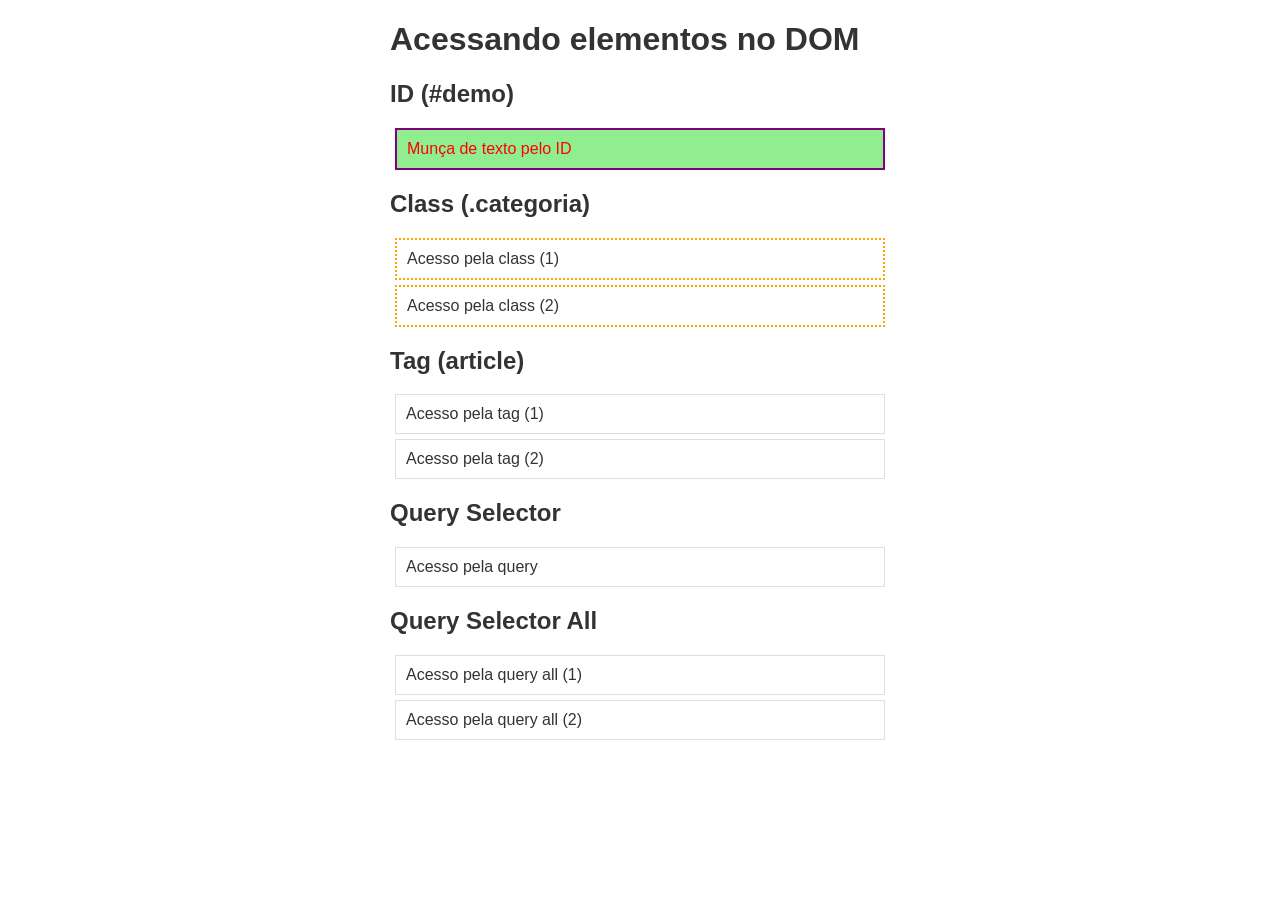
<file: atividade9/index.html>
<!DOCTYPE html>
<html lang="en">

<head>
    <meta charset="utf-8">

    <meta name="viewport" content="width=device-
width, initial-scale=1.0">

    <title>Acessando elementos no DOM</title>

    <style>
        html {
            font-family: sans-serif;
            color: #333;
        }

        body {
            max-width: 500px;
            margin: 0 auto;
            padding: 0 15px;
        }

        div,
        article {
            padding: 10px;
            margin: 5px;
            border: 1px solid #dedede;
        }
    </style>

</head>

<body>

    <h1>Acessando elementos no DOM</h1>

    <h2>ID (#demo)</h2>
    <div id="demo">Acesso pelo ID</div>

    <h2>Class (.categoria)</h2>
    <div class="categoria">Acesso pela class (1)</div>
    <div class="categoria">Acesso pela class (2)</div>

    <h2>Tag (article)</h2>
    <article>Acesso pela tag (1)</article>
    <article>Acesso pela tag (2)</article>

    <h2>Query Selector</h2>
    <div id="demo-query">Acesso pela query</div>

    <h2>Query Selector All</h2>
    <div class="demo-query-all">Acesso pela query
        all (1)</div>
    <div class="demo-query-all">Acesso pela query
        all (2)</div>
	<script src="javascript.js"></script>
</body>

</html>

<style>
    html {
        font-family: sans-serif;
        color: #333;
    }

    body {
        max-width: 500px;
        margin: 0 auto;
        padding: 1px solid #dedede;
    }

    div, article {
        padding: 10px;
        margin: 5px;
        border: 1px solid #dedede;
    }
</style>
</file>
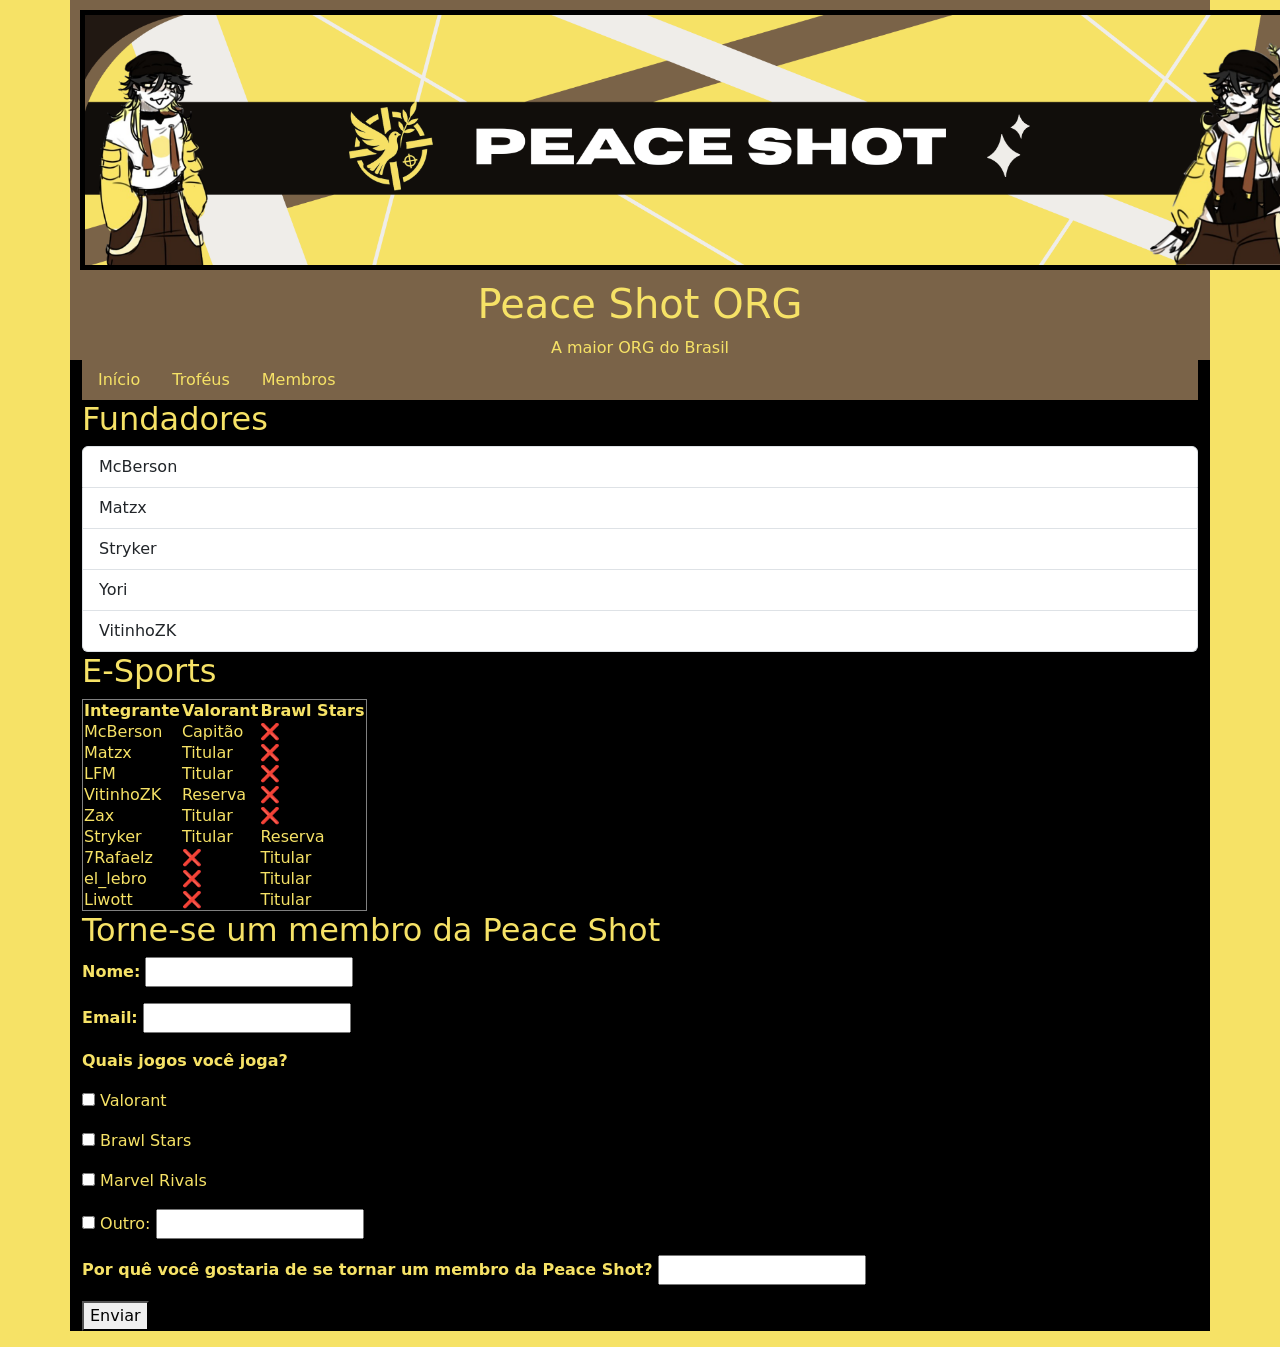
<file: atividade_revisão/index.html>
<html>
    <head>
        <title>Peace Shot ORG</title>
        <link href="https://cdn.jsdelivr.net/npm/bootstrap@5.3.3/dist/css/bootstrap.min.css" rel="stylesheet">
    </head>

    <body style="background-color: #f6e266; color: f6e266;">
        <div class="container" style="background-color: black;">
        <header class="text-center" style="background-color: #7a6348; margin-left: -12px; margin-right: -12px;">
            <img src="banner.png" height="260px" style="border: 5px solid black; margin: 10px;">
            <h1>Peace Shot ORG</h1>
            <p style="margin-bottom: 0px;">A maior ORG do Brasil</p>
        </header>
        <nav class="nav" style="background-color: #7a6348;">
            <a href="inicio.html" class="nav-link" style="color: #f6e266;">Início</a>
            <a href="trofeus.html" class="nav-link" style="color: #f6e266;">Troféus</a>
            <a href="inicio.html" class="nav-link" style="color: #f6e266;">Membros</a>
        </nav>
        
        <h2>Fundadores</h2>
        <ul class="list-group">
            <li class="list-group-item">McBerson</li>
            <li class="list-group-item">Matzx</li>
            <li class="list-group-item">Stryker</li>
            <li class="list-group-item">Yori</li>
            <li class="list-group-item">VitinhoZK</li>
        </ul>

        <h2>E-Sports</h2>
        <table border="1">
            <tr>
                <th>Integrante</th>
                <th>Valorant</th>
                <th>Brawl Stars</th>
            </tr>
            <tr>
                <td>McBerson</td>
                <td>Capitão</td>
                <td>❌</td>
            </tr>
            <tr>
                <td>Matzx</td>
                <td>Titular</td>
                <td>❌</td>
            </tr>
            <tr>
                <td>LFM</td>
                <td>Titular</td>
                <td>❌</td>
            </tr>
            <tr>
                <td>VitinhoZK</td>
                <td>Reserva</td>
                <td>❌</td>
            </tr>
            <tr>
                <td>Zax</td>
                <td>Titular</td>
                <td>❌</td>
            </tr>
            <tr>
                <td>Stryker</td>
                <td>Titular</td>
                <td>Reserva</td>
            </tr>
            <tr>
                <td>7Rafaelz</td>
                <td>❌</td>
                <td>Titular</td>
            </tr>
            <tr>
                <td>el_lebro</td>
                <td>❌</td>
                <td>Titular</td>
            </tr>
            <tr>
                <td>Liwott</td>
                <td>❌</td>
                <td>Titular</td>
            </tr>
        </table>

        <h2>Torne-se um membro da Peace Shot</h2>
        <form>
            <label><strong>Nome:</strong></label>
            <input type="text">
            <p></p>
            <label><strong>Email:</strong></label>
            <input type="text">
            <p></p>
            <label><strong>Quais jogos você joga?</strong></label>
            <p></p>
            <input type="checkbox" name="jogo"> Valorant
            <p></p>
            <input type="checkbox" name="jogo"> Brawl Stars
            <p></p>
            <input type="checkbox" name="jogo"> Marvel Rivals
            <p></p>
            <input type="checkbox" name="jogo"> Outro: <input type="text">
            <p></p>
            <label><strong>Por quê você gostaria de se tornar um membro da Peace Shot?</strong></label>
            <input type="text">
            <p></p>
            <button>Enviar</button>
        </form>
        </div>
    </body>
</html>
</file>
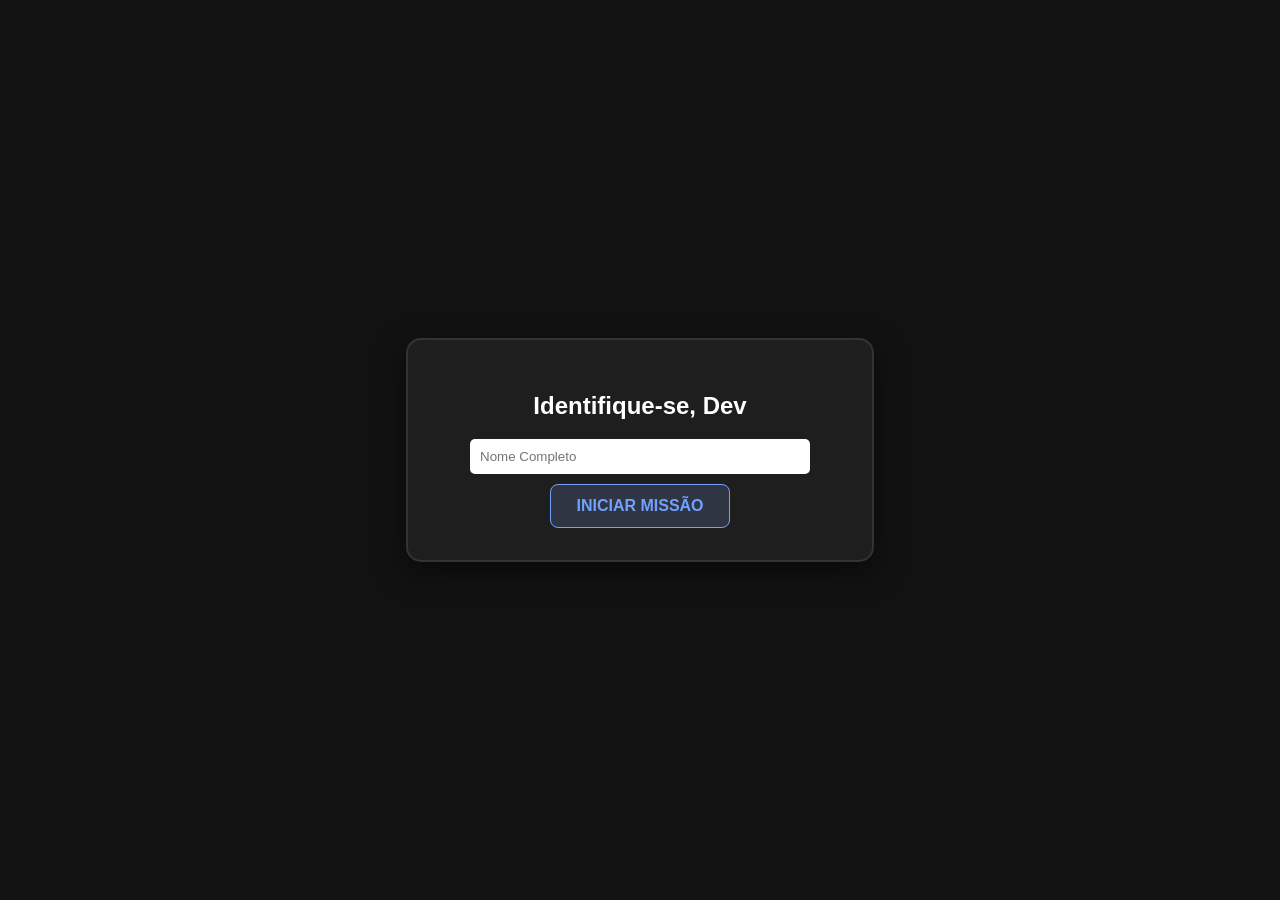
<file: jogo_let_code.html>
<!DOCTYPE html>
<html lang="pt-br">
<head>
    <meta charset="UTF-8">
    <meta name="viewport" content="width=device-width, initial-scale=1.0">
    <title>Desafio: Let ou Const?</title>
    <style>
        body { font-family: 'Segoe UI', Tahoma, Geneva, Verdana, sans-serif; background: #121212; color: white; display: flex; justify-content: center; align-items: center; height: 100vh; margin: 0; }
        #game-container { background: #1e1e1e; padding: 2rem; border-radius: 15px; box-shadow: 0 10px 30px rgba(0,0,0,0.5); width: 400px; text-align: center; border: 2px solid #333; }
        .hp-bar { width: 100%; height: 20px; background: #444; border-radius: 10px; margin-bottom: 20px; overflow: hidden; }
        #hp-fill { width: 100%; height: 100%; background: #ff4757; transition: width 0.3s ease; }
        .question { font-size: 1.2rem; margin-bottom: 20px; min-height: 80px; display: flex; align-items: center; justify-content: center; color: #eccc68; }
        .btn-container { display: flex; gap: 10px; justify-content: center; }
        button { padding: 12px 25px; border: none; border-radius: 8px; cursor: pointer; font-weight: bold; font-size: 1rem; transition: transform 0.1s; }
        .btn-let { background: #2f3542; color: #70a1ff; border: 1px solid #70a1ff; }
        .btn-const { background: #2f3542; color: #ffa502; border: 1px solid #ffa502; }
        button:active { transform: scale(0.95); }
        #result { display: none; }
        .code-box { background: #000; padding: 10px; font-family: monospace; color: #2ed573; margin-top: 10px; word-break: break-all; font-size: 0.8rem; }
        input { padding: 10px; margin-bottom: 10px; width: 80%; border-radius: 5px; border: none; }
    </style>
</head>
<body>

<div id="game-container">
    <div id="setup">
        <h2>Identifique-se, Dev</h2>
        <input type="text" id="playerName" placeholder="Nome Completo">
        <button class="btn-let" onclick="startGame()">INICIAR MISSÃO</button>
    </div>

    <div id="game" style="display: none;">
        <div class="hp-bar"><div id="hp-fill"></div></div>
        <p>HP: <span id="hp-text">100</span></p>
        <div class="question" id="questionText">Questão aparecerá aqui</div>
        <div class="btn-container">
            <button class="btn-let" onclick="checkAnswer('let')">LET</button>
            <button class="btn-const" onclick="checkAnswer('const')">CONST</button>
        </div>
    </div>

    <div id="result">
        <h2 id="finalMsg">Fim de Jogo</h2>
        <p>Sua pontuação final:</p>
        <h1 id="finalScore">0</h1>
        <p>Envie este código ao professor:</p>
        <div class="code-box" id="verificationCode"></div>
    </div>
</div>

<script>
    const questions = [
        { t: "O valor do CPF de um usuário.", a: "const" },
        { t: "A pontuação de um jogador durante a partida.", a: "let" },
        { t: "A data de nascimento de uma pessoa.", a: "const" },
        { t: "O total de itens no carrinho de compras.", a: "let" },
        { t: "O nome da empresa que criou o app.", a: "const" },
        { t: "O nível de bateria do celular.", a: "let" },
        { t: "A cor favorita (que o usuário pode mudar no perfil).", a: "let" },
        { t: "O número do PI (3.14159...).", a: "const" },
        { t: "A velocidade atual de um carro em movimento.", a: "let" },
        { t: "O ID único de um banco de dados.", a: "const" },
        { t: "O saldo da conta bancária de um cliente.", a: "let" },
        { t: "O número do RG (Registro Geral) de um cidadão.", a: "const" },
        { t: "A temperatura atual lida por um sensor térmico.", a: "let" },
        { t: "A gravidade da Terra (9.8 m/s²) usada em um cálculo físico.", a: "const" },
        { t: "O status de um pedido (Pendente, Enviado, Entregue).", a: "let" },
        { t: "A URL base da API do sistema.", a: "const" },
        { t: "A quantidade de curtidas em uma foto.", a: "let" },
        { t: "O modelo de um carro em um sistema de vendas.", a: "const" },
        { t: "O tempo restante em um cronômetro.", a: "let" },
        { t: "O nome de um planeta em um mapa estelar.", a: "const" }
    ];

    let currentQ = 0;
    let hp = 100;
    let score = 0;
    let pName = "";

    function startGame() {
        pName = document.getElementById('playerName').value;
        if(pName.length < 3) return alert("Digite seu nome!");
        document.getElementById('setup').style.display = 'none';
        document.getElementById('game').style.display = 'block';
        nextQuestion();
    }

    function nextQuestion() {
        if(currentQ < questions.length && hp > 0) {
            document.getElementById('questionText').innerText = questions[currentQ].t;
        } else {
            endGame();
        }
    }

    function checkAnswer(choice) {
        if(choice === questions[currentQ].a) {
            score += 10;
        } else {
            hp -= 20;
            if(hp < 0) hp = 0;
            updateHP();
        }
        currentQ++;
        nextQuestion();
    }

    function updateHP() {
        document.getElementById('hp-fill').style.width = hp + "%";
        document.getElementById('hp-text').innerText = hp;
    }

    function endGame() {
        document.getElementById('game').style.display = 'none';
        document.getElementById('result').style.display = 'block';
        
        let finalS = hp <= 0 ? 0 : score;
        document.getElementById('finalScore').innerText = finalS;
        document.getElementById('finalMsg').innerText = hp <= 0 ? "VOCÊ MORREU!" : "MISSÃO CONCLUÍDA!";
        
        const hash = btoa(`${pName}|SCORE:${finalS}|HP:${hp}|AUTH2026`);
        document.getElementById('verificationCode').innerText = hash;
    }
</script>

</body>
</html>
</file>
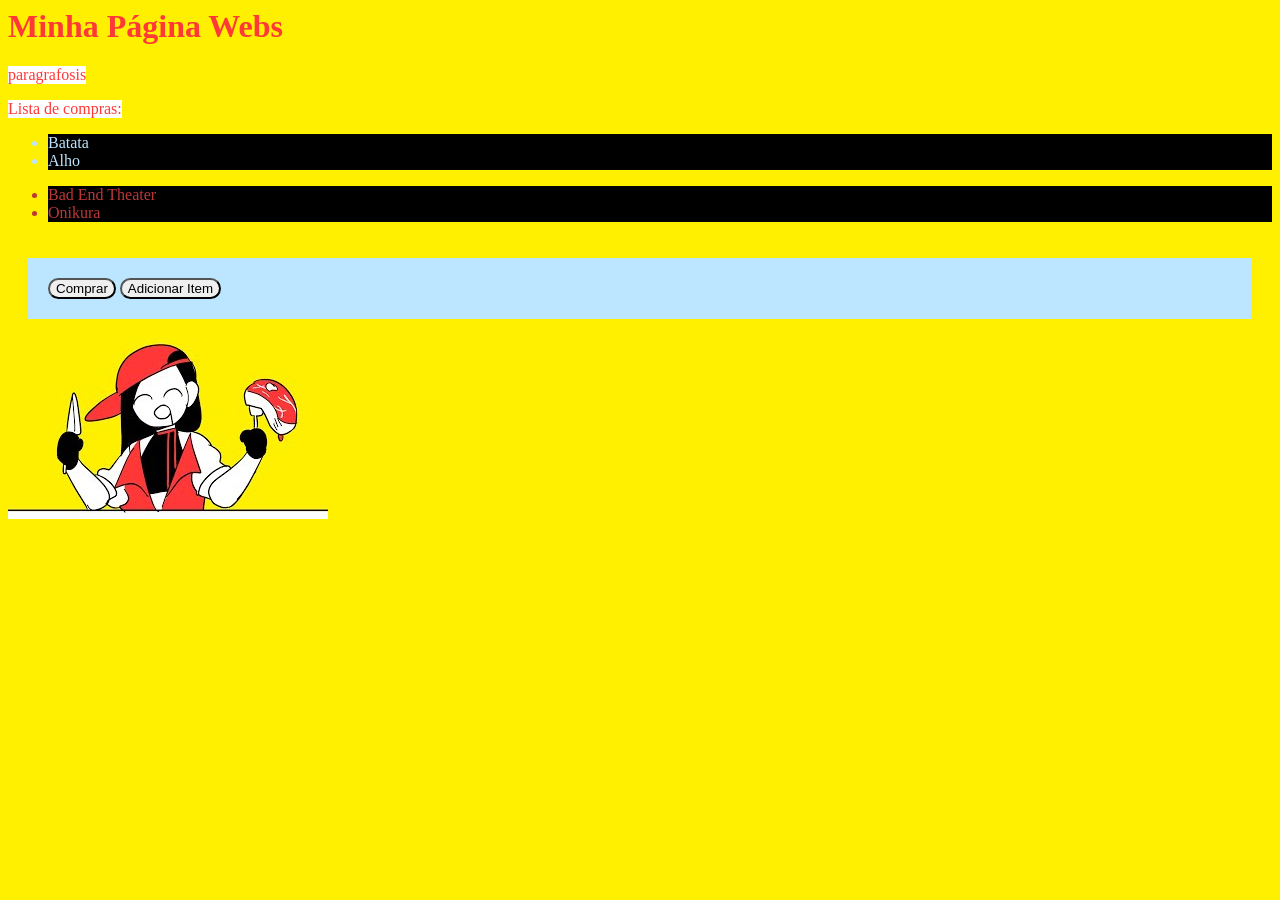
<file: atividade7/css.html>
<html>
    <head>
        <title>WebsWebsWebsWebsWebsWebs</title>
    </head>
    <body>
        <h1>Minha Página Webs <span id="cliquesT"></span></h1>
        <p>paragrafosis</p>
        <p>
            Lista de compras:
            <ul>
                <li class="comida">Batata</li>
                <li class="comida">Alho</li>
            </ul>
            <ul>
                <li class="jogo">Bad End Theater</li> 
                <li class="jogo">Onikura</li>
            </ul>
        </p>
        <div id="butoes">
        <button onclick="butao()">Comprar</button>
        <button onclick="butao()">Adicionar Item</button>
        </div>
        <img src="butcher_vanity.jpg" alt="">
    </body>
</html>

<style>
    body {
        background-color: #FFF000;
        color: #FF3938;
    }
    p {
        background-color: #FFFF;
        display: table;
    }
    img {
        align-self: center;
    }

    .comida {
        color: #bce5ff;
    }

    .jogo {
        color: #bc3838;
    }

    .comida, .jogo {
        background-color: black;
        padding: 0%;
    }

    #butoes {
        background-color: #bce5ff;
        margin: 20px;
        padding: 20px;
    }

    #butoes button {
        border-radius: 20px;
    }
</style>

<script>
    var cliques = 1

    function butao() {
        cliques = cliques + 1
        document.getElementById("cliquesT").innerText = cliques
    }
</script>
</file>
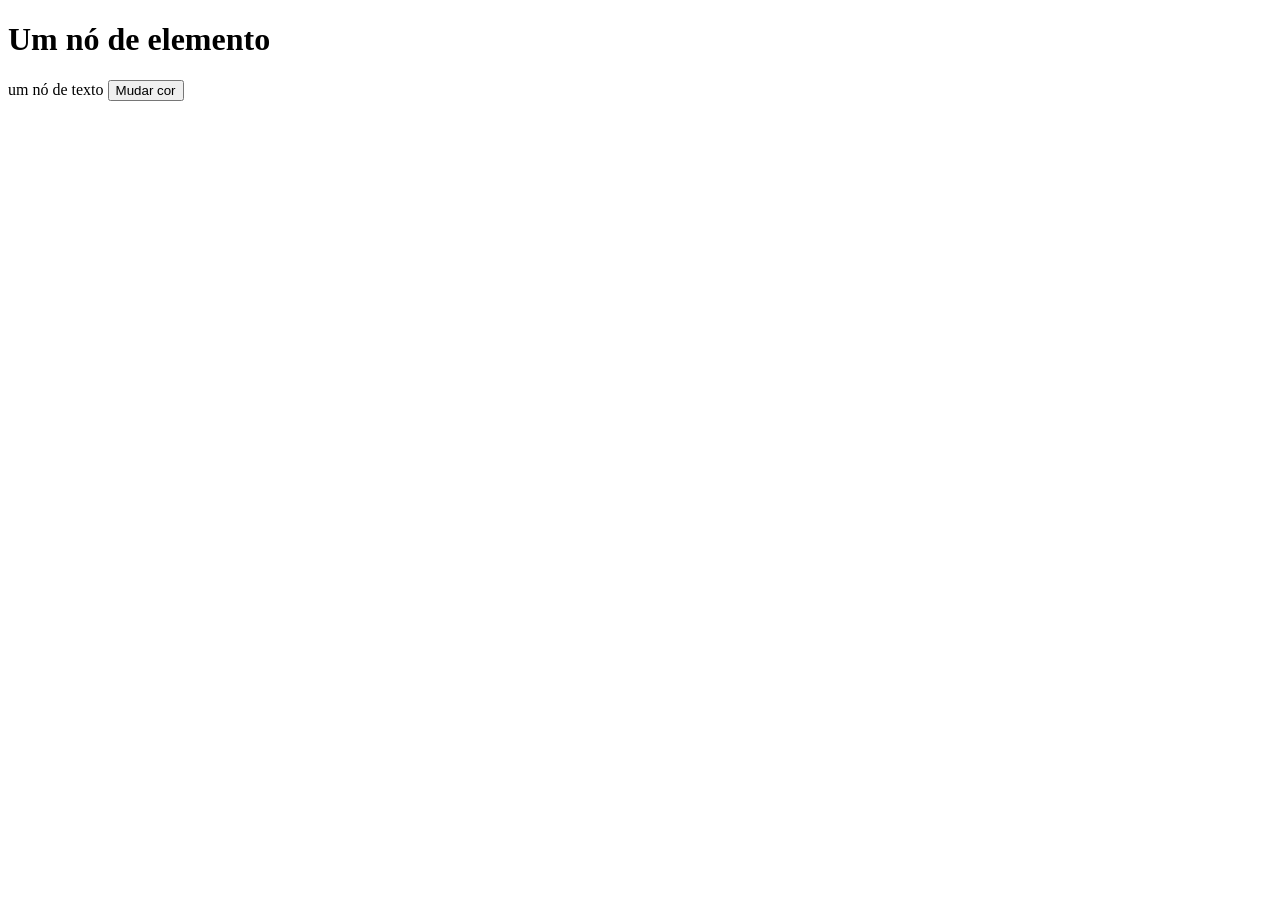
<file: atividade8/nodes.html>
<!DOCTYPE html>
<html lang="pt-br">
<head>
    <meta charset="UTF-8">
    <meta name="viewport" content="width=device-width, initial-scale=1.0">
    <title></title>
</head>
<body>
    <h1>Um nó de elemento</h1>
    <!-- um nó de comentário -->
    um nó de texto <button id="mudarCor">Mudar cor</button>
    <script src="script.js"></script>
</body>
</html>
</file>
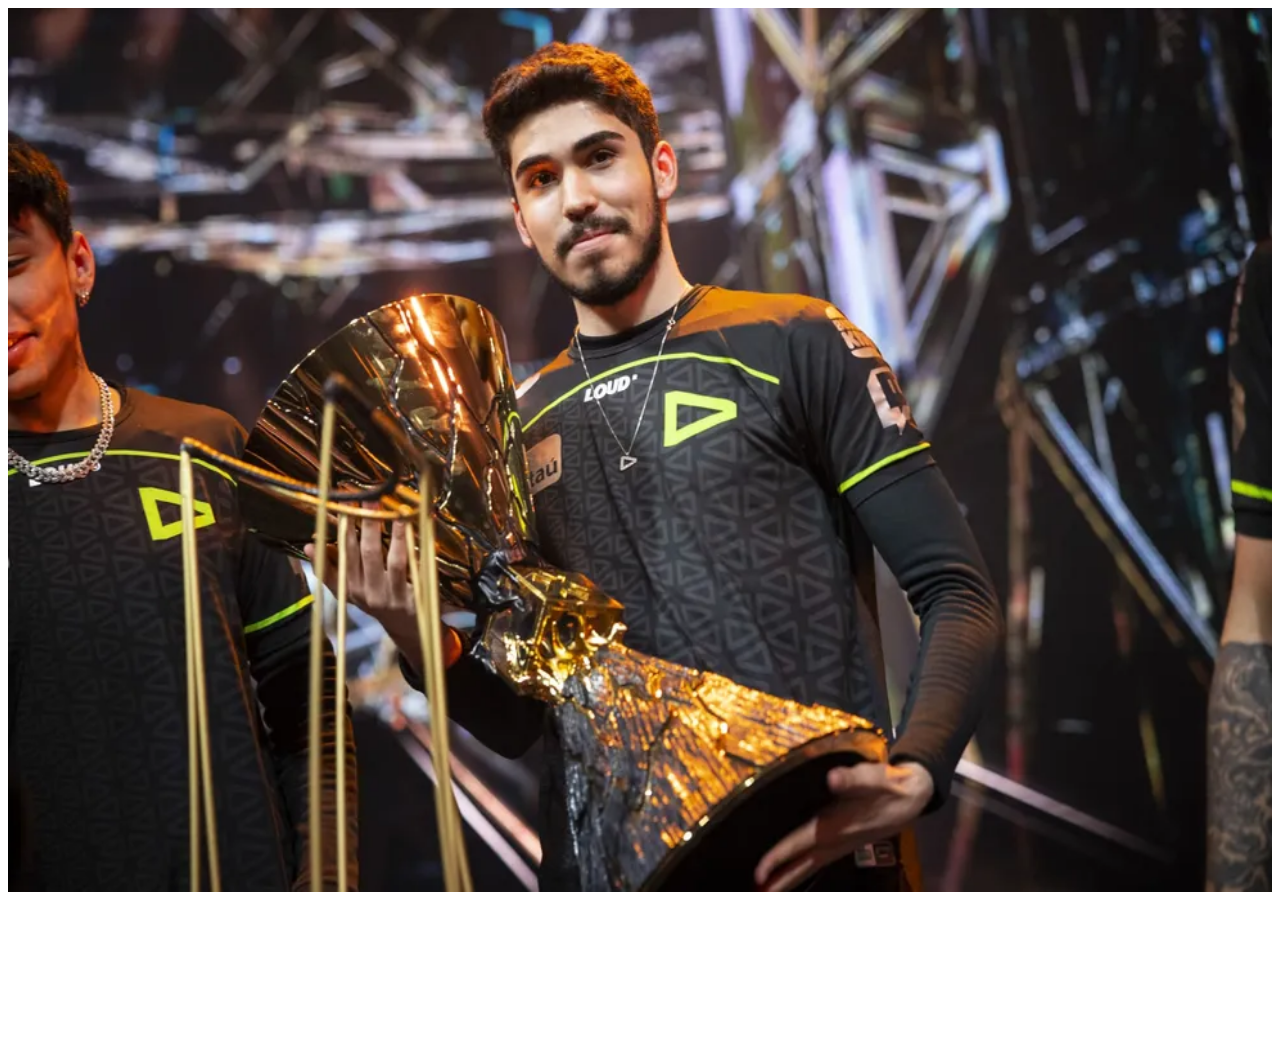
<file: atividade_rpg/gameover.html>
<html>
    <img src="assets/secret_gameover.webp" alt="">
</html>
<style>
    * {
        padding: 0px;
    }
    img {
        width: 100%;
        height: 100%;
    }
</style>
<video src=""></video>
</file>
